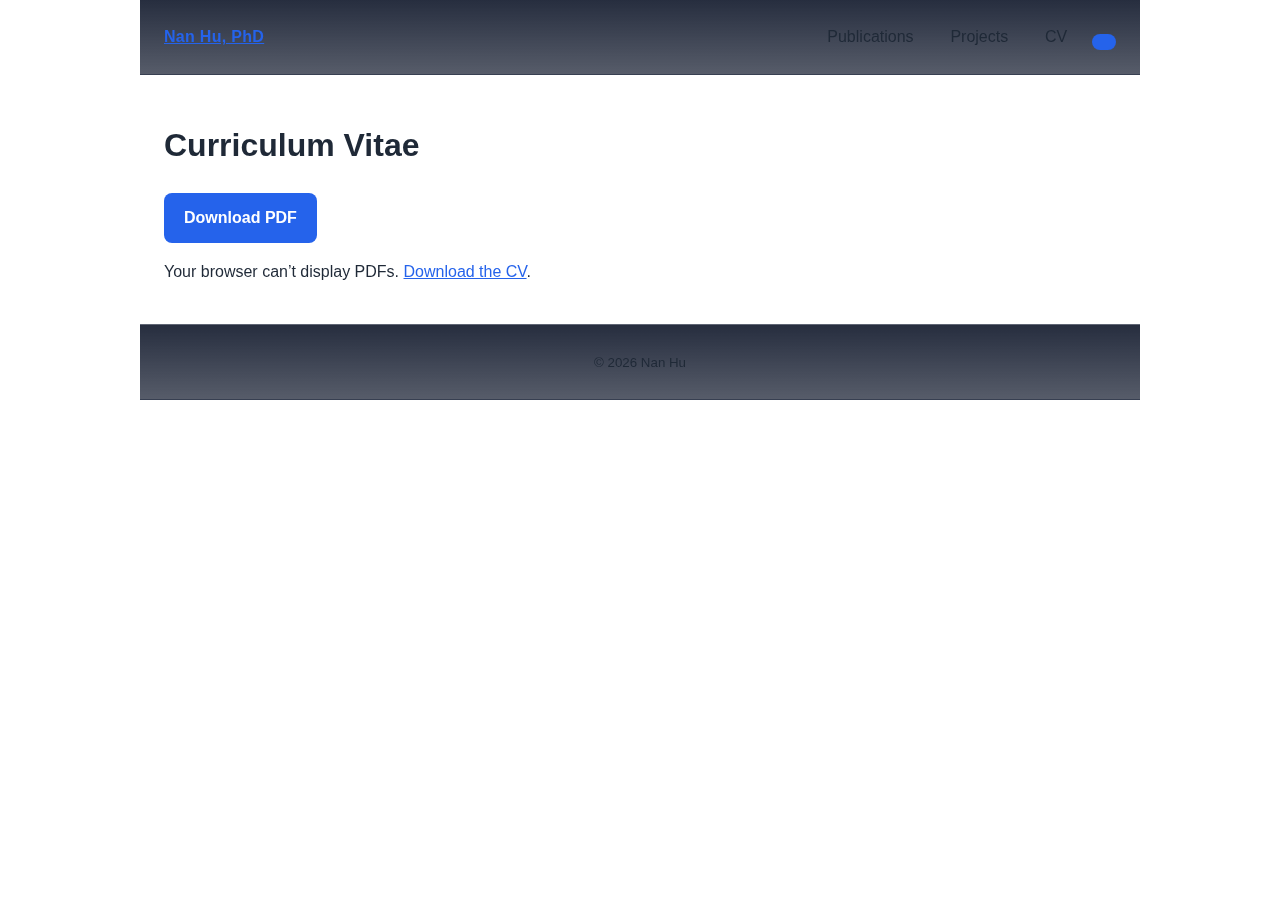
<file: cv.html>
<!doctype html>
<html lang="en">
<head>
  <meta charset="utf-8" />
  <meta name="viewport" content="width=device-width, initial-scale=1" />
  <title>CV – Nan Hu, PhD</title>
  <link rel="icon" href="/favicon.svg" type="image/svg+xml" />
  <link rel="stylesheet" href="/assets/styles.css" />
</head>
<body>
  <header class="site-header container">
    <nav class="nav" aria-label="Primary">
      <a class="brand" href="/">Nan Hu, PhD</a>
      <ul class="menu">
        <li><a href="/publications.html">Publications</a></li>
        <li><a href="/projects.html">Projects</a></li>
        <li><a aria-current="page" href="/cv.html">CV</a></li>
        <li><button id="themeToggle" class="theme-toggle" aria-label="Toggle theme"></button></li>
      </ul>
    </nav>
  </header>

  <main class="container">
    <h1>Curriculum Vitae</h1>
    <p><a class="button" href="/files/CV.pdf" download>Download PDF</a></p>
    <object data="/files/CV.pdf" type="application/pdf" width="100%" height="900" aria-label="Embedded CV PDF">
      <p>Your browser can’t display PDFs. <a href="/files/CV.pdf">Download the CV</a>.</p>
    </object>
  </main>

  <footer class="site-footer container">
    <small>© <span id="year"></span> Nan Hu</small>
  </footer>
  <script defer src="/assets/scripts.js"></script>
</body>
</html>
</file>
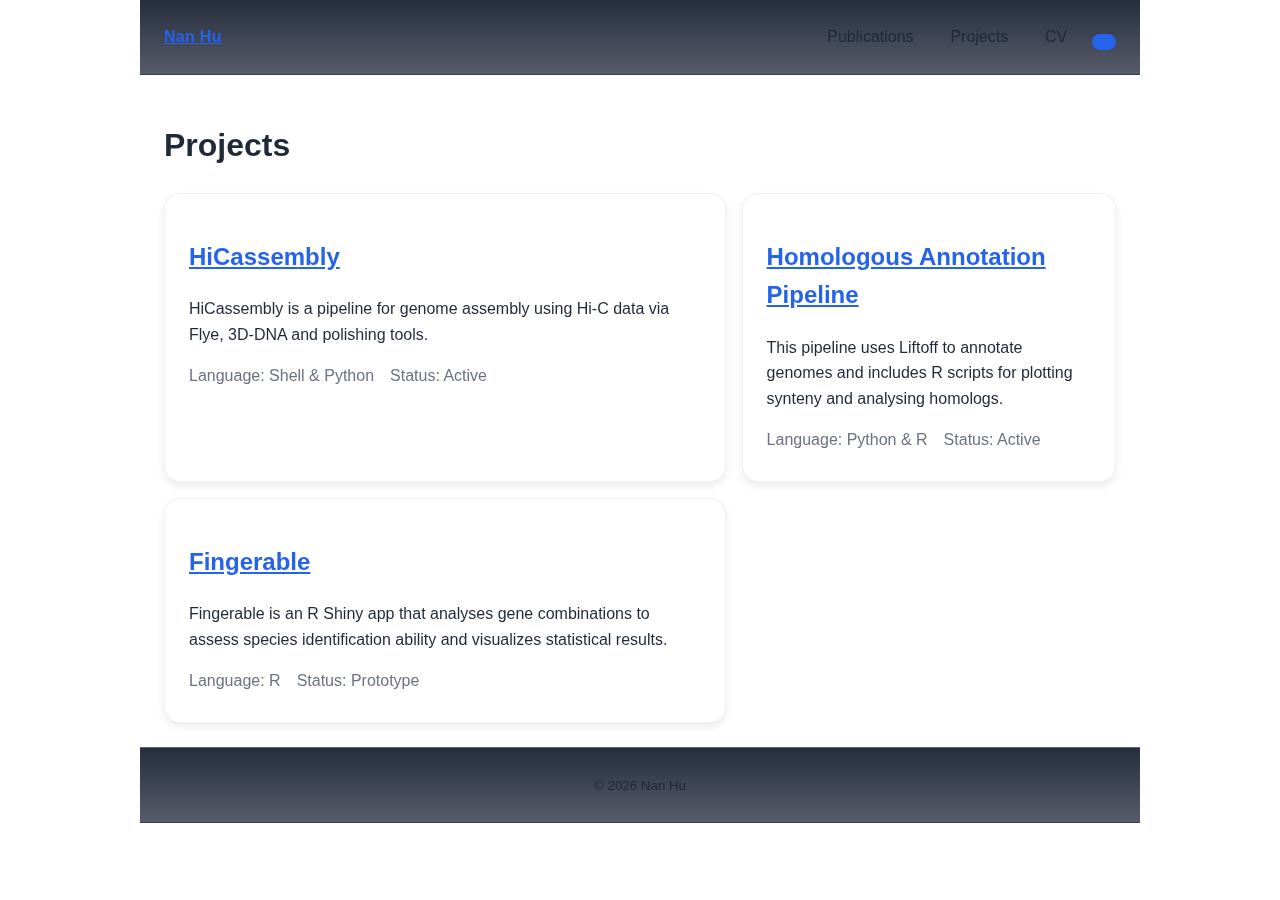
<file: projects.html>
<!doctype html>
<html lang="en">
<head>
  <meta charset="utf-8" />
  <meta name="viewport" content="width=device-width, initial-scale=1" />
  <title>Projects – Nan Hu</title>
  <link rel="icon" href="/favicon.svg" type="image/svg+xml" />
  <link rel="stylesheet" href="/assets/styles.css" />
  <script defer src="/assets/scripts.js"></script>
</head>
<body>
  <header class="site-header container">
    <nav class="nav" aria-label="Primary">
      <a class="brand" href="/">Nan Hu</a>
      <ul class="menu">
        <li><a href="/publications.html">Publications</a></li>
        <li><a aria-current="page" href="/projects.html">Projects</a></li>
        <li><a href="/cv.html">CV</a></li>
        <li><button id="themeToggle" class="theme-toggle" aria-label="Toggle theme"></button></li>
      </ul>
    </nav>
  </header>

  <main class="container">
    <h1>Projects</h1>
    <div class="grid">
      <!-- HiCassembly project card -->
      <article class="card">
        <h2><a href="https://github.com/nhu92/HiCassembly">HiCassembly</a></h2>
        <p>HiCassembly is a pipeline for genome assembly using Hi‑C data via Flye, 3D‑DNA and polishing tools.</p>
        <ul class="meta"><li>Language: Shell &amp; Python</li><li>Status: Active</li></ul>
      </article>
      <!-- Homologous Annotation Pipeline project card -->
      <article class="card">
        <h2><a href="https://github.com/nhu92/HomologousAnnotationPipeline">Homologous Annotation Pipeline</a></h2>
        <p>This pipeline uses Liftoff to annotate genomes and includes R scripts for plotting synteny and analysing homologs.</p>
        <ul class="meta"><li>Language: Python &amp; R</li><li>Status: Active</li></ul>
      </article>
      <!-- Fingerable project card -->
      <article class="card">
        <h2><a href="https://github.com/nhu92/Fingerable">Fingerable</a></h2>
        <p>Fingerable is an R&nbsp;Shiny app that analyses gene combinations to assess species identification ability and visualizes statistical results.</p>
        <ul class="meta"><li>Language: R</li><li>Status: Prototype</li></ul>
      </article>
    </div>
  </main>

  <footer class="site-footer container">
    <small>© <span id="year"></span> Nan Hu</small>
  </footer>
</body>
</html>
</file>
<file: assets/styles.css>
/* Minimal, modern, accessible styles */
:root{--bg:#0b1220;--fg:#e6edf6;--muted:#94a3b8;--card:#0f172a;--accent:#60a5fa;--ring:#3b82f6;--bg-light:#ffffff;--fg-dark:#0b1220}
*{box-sizing:border-box}
html{scroll-behavior:smooth}
body{margin:0;font:16px/1.6 system-ui,-apple-system,Segoe UI,Roboto,Helvetica,Arial,sans-serif;background:var(--bg);color:var(--fg)}
@media (prefers-color-scheme: light){body{background:var(--bg-light);color:var(--fg-dark)} .card{background:#fff;color:#0b1220;box-shadow:0 1px 2px rgba(0,0,0,.06)} .site-header, .site-footer{background:#fff}}
.container{max-width:1000px;margin-inline:auto;padding:1.5rem}
.site-header,.site-footer{position:sticky;top:0;z-index:10;backdrop-filter:saturate(180%) blur(8px);background:linear-gradient( to bottom, rgba(15,23,42,.9), rgba(15,23,42,.7));border-bottom:1px solid rgba(148,163,184,.15)}
.site-footer{position:static;border-top:1px solid rgba(148,163,184,.15);text-align:center}
.nav{display:flex;align-items:center;gap:1rem}
.brand{font-weight:700;letter-spacing:.3px}
.menu{list-style:none;display:flex;gap:.8rem;margin:0 0 0 auto;padding:0}
.menu a,.theme-toggle{color:inherit;text-decoration:none;padding:.5rem .75rem;border-radius:.7rem}
.menu a:hover,.button:hover,.theme-toggle:hover{background:rgba(148,163,184,.12)}
.nav-toggle{display:none}
.skip-link{position:absolute;left:-9999px;top:auto;width:1px;height:1px;overflow:hidden}
.skip-link:focus{left:1rem;top:1rem;width:auto;height:auto;background:var(--ring);color:white;padding:.5rem;border-radius:.5rem}
.grid{display:grid;grid-template-columns:1.2fr .8fr;gap:1rem}
@media (max-width:900px){.grid{grid-template-columns:1fr}}
.card{background:var(--card);border:1px solid rgba(148,163,184,.15);border-radius:1rem;padding:1.25rem}
.hero{display:flex;gap:1.25rem;align-items:center}
.avatar{border-radius:50%;border:2px solid rgba(148,163,184,.25)}
.lead{color:var(--muted)}
.button{display:inline-block;background:var(--accent);color:#081225;padding:.55rem .9rem;border-radius:.7rem;text-decoration:none;font-weight:600}
.button.ghost{background:transparent;border:1px solid rgba(148,163,184,.35);color:inherit}
.inline{color:var(--accent)}
.news{padding-left:1rem}
.pubs{display:grid;gap:.9rem;padding-left:1.2rem}
.pubs li{padding-left:.25rem}
.meta{display:flex;gap:1rem;color:var(--muted);padding:0;margin:.25rem 0;list-style:none}
.filters{display:flex;gap:1rem;align-items:center;margin:.5rem 0 1rem}
.social a{margin-right:.75rem}
/* Light/dark override via html[data-theme] */
html[data-theme="light"] body{background:#fff;color:#0b1220}
html[data-theme="light"] .card{background:#fff;color:#0b1220}
/* Mobile menu (optional) */
@media (max-width:700px){.menu{display:none}.menu.open{display:flex;flex-direction:column;position:absolute;right:1rem;top:3.5rem;background:var(--card);padding:.5rem;border-radius:.8rem;border:1px solid rgba(148,163,184,.2)}}


/* Custom enhancements for improved aesthetics */
:root {
  --bg: #f9fafb;
  --fg: #1f2937;
  --muted: #6b7280;
  --card: #ffffff;
  --accent: #2563eb;
  --ring: #3b82f6;
  --bg-light: #ffffff;
  --fg-dark: #1f2937;
}

body {
  font-family: 'Segoe UI', 'Helvetica Neue', Arial, sans-serif;
}

.card {
  background: var(--card);
  color: var(--fg-dark);
  box-shadow: 0 4px 8px rgba(0,0,0,0.08);
  border-radius: 1rem;
  padding: 1.5rem;
}

.hero {
  background-color: var(--card);
  border-radius: 1rem;
  padding: 2rem;
}

.lead {
  color: var(--fg-dark);
  font-size: 1.15rem;
}

button, .btn, .button {
  background-color: var(--accent);
  color: #ffffff;
  border-radius: 0.5rem;
  padding: 0.75rem 1.25rem;
  border: none;
}

a {
  color: var(--accent);
}
</file>
